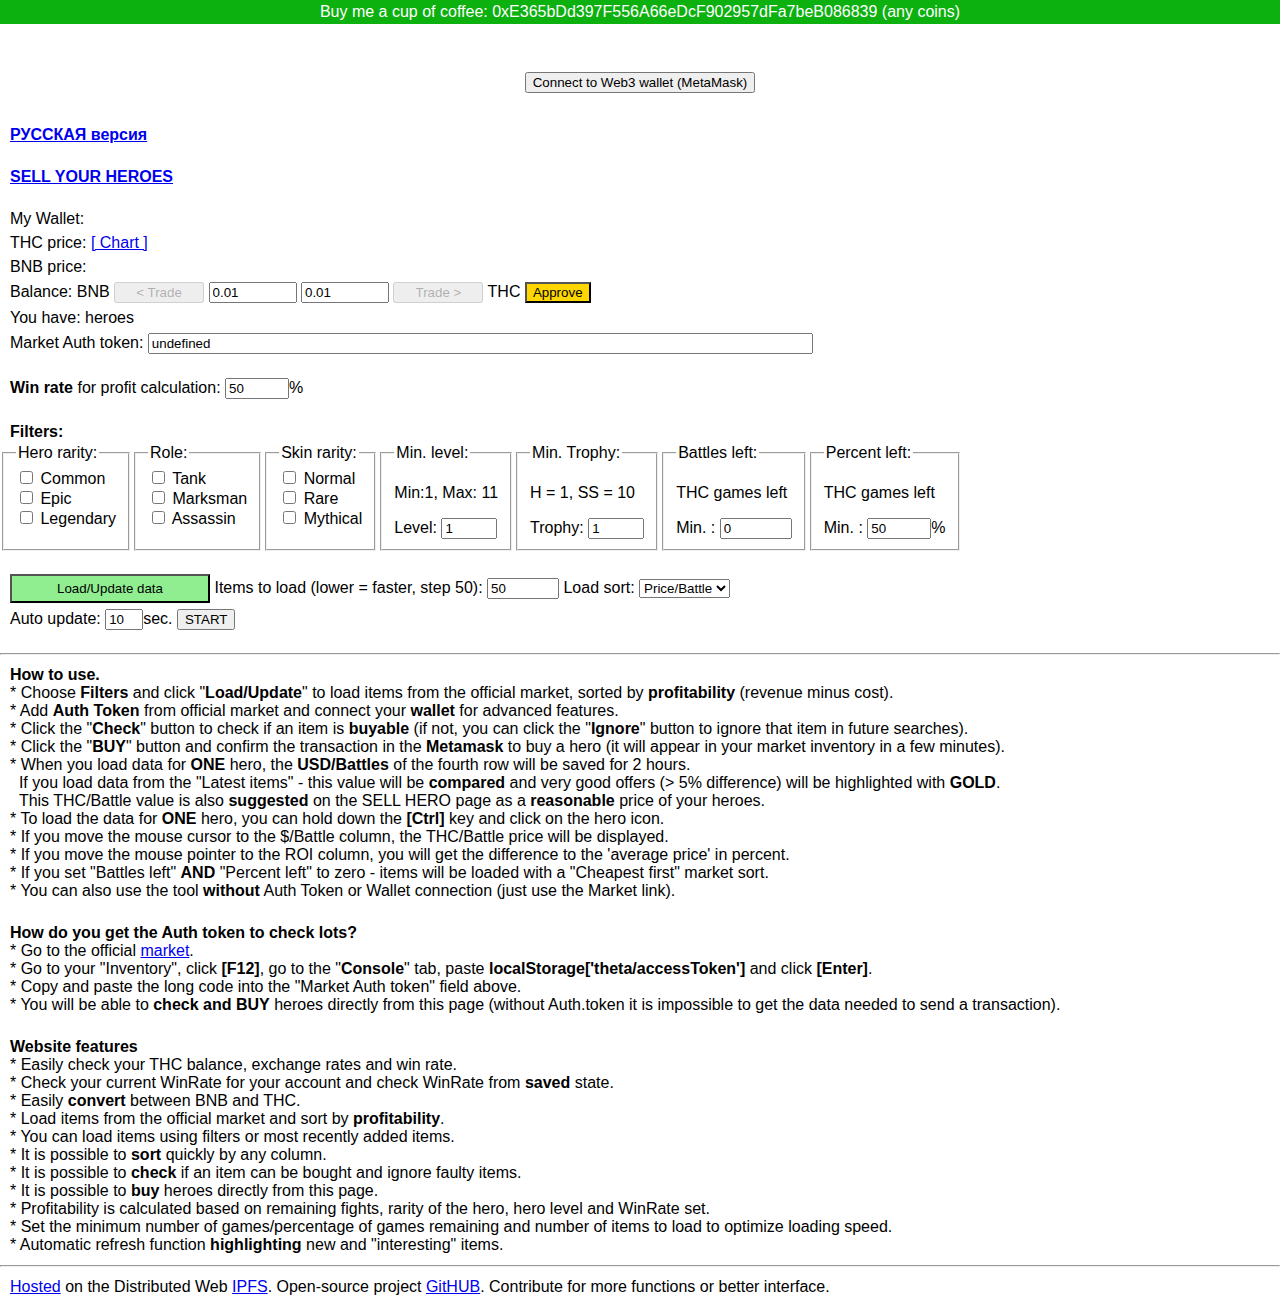
<file: website/index.html>
<!DOCTYPE html>
<html lang="en">
<head>
    <meta charset="UTF-8">
    <TITLE>ThetanMarket.LIVE - easiest way to buy a good hero in the ThetanArena Marketplace</TITLE>
    <link rel="stylesheet" href="styles.css?v=8">
    <link rel="icon" type="image/png" sizes="128x128" href="favicon.png">
    <script src="ethers-5.4.umd.min.js" type="application/javascript"></script>
    <SCRIPT src="main.js?v=11" type="application/javascript"></SCRIPT>
</head>
<body>
<DIV style="text-align: center;background-color: #0cb00f; color: white;">Buy me a cup of coffee: 0xE365bDd397F556A66eDcF902957dFa7beB086839 (any coins)</DIV>
<BR><DIV id="divConnect">
    <button id="webConnect"> Connect to Web3 wallet (MetaMask) </button>
</DIV>
<DIV><A href="ru/index.html"><B>РУССКАЯ версия</B></A></DIV><BR>
<DIV><A href="inventory.html"><B>SELL YOUR HEROES</B></A></DIV><BR>
<DIV>My Wallet: <SPAN id="myAddress"></SPAN></DIV>
<DIV>THC price: <SPAN id="THC"></SPAN> <A href="https://poocoin.app/tokens/0x24802247bd157d771b7effa205237d8e9269ba8a" target="_blank">[ Chart ]</A> </DIV>
<DIV>BNB price: <SPAN id="WBNB"></SPAN></DIV>
<DIV>Balance: <SPAN id="myBNB"></SPAN> BNB <BUTTON  disabled id="TradeBNB">&lt; Trade</BUTTON> <Input type="number" id="BNBAmount" size="5" value="0.01" min="0.01" step="0.01" style="width:80px"> <Input type="number" id="THCAmount" size="5" value="0.01" min="0.01" step="0.01" style="width:80px"> <BUTTON disabled id="TradeTHC">Trade &gt;</BUTTON> <SPAN id="myWBNB"></SPAN> THC <button id="approveTHCTrade" style="background-color: gold">Approve</button></DIV>
<DIV>You have: <SPAN id="HeroesNum"></SPAN> heroes</DIV>
<DIV>Market Auth token: <input type="text" id="Barrier" size="80"></DIV>
<DIV id="accStats" style="display: none;">
Username: <span id="accUsername"></span> | Battles: <span id="accBattles">0</span> | Wins: <span id="accWins">0</span> | WinRate: <span style="font-weight: bold;" id="accWinRate">0</span>% <button id="saveStats">Save stats</button><BR>
    After the last save: Battles: <span id="accBattlesSave">0</span> | Wins: <span id="accWinsSave">0</span> | WinRate: <span style="font-weight: bold;" id="accWinRateSave">0</span>%
</DIV>
<BR><DIV><B>Win rate</B> for profit calculation: <INPUT id="WinRate" value="50" type="number" min="0" max="100" size="3">%</DIV>
<BR><DIV><B>Filters:</B></DIV>
<form id="filtersForm">
<DIV id="FiltersDiv">
    <fieldset><legend>Hero rarity:</legend>
        <label><input type="checkbox" name="FHeroRarity[]" value="0" /> Common</label><BR>
        <label><input type="checkbox" name="FHeroRarity[]" value="1" /> Epic</label><BR>
        <label><input type="checkbox" name="FHeroRarity[]" value="2" /> Legendary</label><BR>
    </fieldset>
    <fieldset><legend>Role:</legend>
        <label><input type="checkbox" name="FRole[]" value="0" /> Tank</label><BR>
        <label><input type="checkbox" name="FRole[]" value="1" /> Marksman</label><BR>
        <label><input type="checkbox" name="FRole[]" value="2" /> Assassin</label><BR>
    </fieldset>
    <fieldset><legend>Skin rarity:</legend>
        <label><input type="checkbox" name="FSkinRarity[]" value="0" /> Normal</label><BR>
        <label><input type="checkbox" name="FSkinRarity[]" value="1" /> Rare</label><BR>
        <label><input type="checkbox" name="FSkinRarity[]" value="2" /> Mythical</label><BR>
    </fieldset>
    <fieldset><legend>Min. level:</legend>
        <P>Min:1, Max: 11</P>
        <label>Level: <input id="fLevelMin" type="number" value="1" min="1" max="11" step="1" size="2"/></label><BR>
    </fieldset>
    <fieldset><legend>Min. Trophy:</legend>
        <P>H = 1, SS = 10</P>
        <label>Trophy: <input id="fTrophyMin" type="number" value="1" min="1" max="10" step="1" size="2"/></label><BR>
    </fieldset>
    <fieldset><LEGEND>Battles left:</LEGEND>
        <P>THC games left</P>
        <label>Min. : <INPUT id="fBattleMin" value="0" type="number" min="0" max="1000" size="3"></label>
    </fieldset>
    <fieldset><LEGEND>Percent left:</LEGEND>
        <P>THC games left</P>
        <label>Min. : <INPUT id="fBatPercentMin" value="50" type="number" min="0" max="100" size="3">%</label>
    </fieldset>
    <DIV id="heroes" class="heroes"></DIV>
</DIV>
</form>
<DIV><BUTTON id="updateButton">Load/Update data</BUTTON>  Items to load (lower = faster, step 50): <INPUT id="Load" value="50" type="number" min="50" max="1000" step="50" size="4">
<LABEL>Load sort: <SELECT id="sortItems">
    <OPTION value="PPB" selected="selected">Price/Battle</OPTION>
    <OPTION value="PriceAsc">Cheapest</OPTION>
    <OPTION value="Latest">Latest</OPTION>
</SELECT></LABEL></DIV>
<DIV id="autoUpdate">Auto update: <input type="number" min="5" max="30" step="1" value="10" id="autoDelay" style="width: 30px">sec. <INPUT type="button" value="START" id="autoStart" data-status="start"> <SPAN id="autoLeft"></SPAN></DIV>
<DIV id="MintStatus"></DIV>
<DIV id="marketData"></DIV>
<HR>
<DIV>
<B>How to use.</B><BR>
    * Choose <B>Filters</B> and click "<B>Load/Update</B>" to load items from the official market, sorted by <B>profitability</B> (revenue minus cost).<BR>
    * Add <B>Auth Token</B> from official market and connect your <B>wallet</B> for advanced features.<BR>
    * Click the "<B>Check</B>" button to check if an item is <B>buyable</B> (if not, you can click the "<B>Ignore</B>" button to ignore that item in future searches).<BR>
    * Click the "<B>BUY</B>" button and confirm the transaction in the <B>Metamask</B> to buy a hero (it will appear in your market inventory in a few minutes).<BR>
    * When you load data for <B>ONE</B> hero, the <B>USD/Battles</B> of the fourth row will be saved for 2 hours.<BR>
    &nbsp;&nbsp;If you load data from the "Latest items" - this value will be <B>compared</B> and very good offers (> 5% difference) will be highlighted with <B>GOLD</B>.<BR>
    &nbsp;&nbsp;This THC/Battle value is also <B>suggested</B> on the SELL HERO page as a <B>reasonable</B> price of your heroes.<BR>
    * To load the data for <B>ONE</B> hero, you can hold down the <B>[Ctrl]</B> key and click on the hero icon.<BR>
    * If you move the mouse cursor to the $/Battle column, the THC/Battle price will be displayed.<BR>
    * If you move the mouse pointer to the ROI column, you will get the difference to the 'average price' in percent.<BR>
    * If you set "Battles left" <B>AND</B> "Percent left" to zero - items will be loaded with a "Cheapest first" market sort.<BR>
    * You can also use the tool <B>without</B> Auth Token or Wallet connection (just use the Market link).<BR>
</DIV><BR>
<DIV>
<B>How do you get the Auth token to check lots?</B><BR>
    * Go to the official <A target="_blank" href="https://marketplace.thetanarena.com/">market</A>.<BR>
    * Go to your "Inventory", click <B>[F12]</B>, go to the "<B>Console</B>" tab, paste <B>localStorage['theta/accessToken']</B> and click <B>[Enter]</B>.<BR>
    * Copy and paste the long code into the "Market Auth token" field above.<BR>
    * You will be able to <B>check and BUY</B> heroes directly from this page (without Auth.token it is impossible to get the data needed to send a transaction).<BR>
</DIV><BR>
<DIV>
<B>Website features</B><BR>
    * Easily check your THC balance, exchange rates and win rate.<BR>
    * Check your current WinRate for your account and check WinRate from <B>saved</B> state.<BR>
    * Easily <B>convert</B> between BNB and THC.<BR>
    * Load items from the official market and sort by <B>profitability</B>.<BR>
    * You can load items using filters or most recently added items.<BR>
    * It is possible to <B>sort</B> quickly by any column.<BR>
    * It is possible to <B>check</B> if an item can be bought and ignore faulty items.<BR>
    * It is possible to <B>buy</B> heroes directly from this page.<BR>
    * Profitability is calculated based on remaining fights, rarity of the hero, hero level and WinRate set.<BR>
    * Set the minimum number of games/percentage of games remaining and number of items to load to optimize loading speed.<BR>
    * Automatic refresh function <B>highlighting</B> new and "interesting" items.<BR>
</DIV>
<HR>
<DIV><A href="https://ipfs.io/ipns/thetanmarket.live">Hosted</A> on the Distributed Web <A href="https://ipfs.io/" target="_blank">IPFS</A>. Open-source project <A href="https://github.com/Niceman35/ThetanMarket" target="_blank">GitHUB</A>. Contribute for more functions or better interface.</DIV>
</body>
</html>
</file>
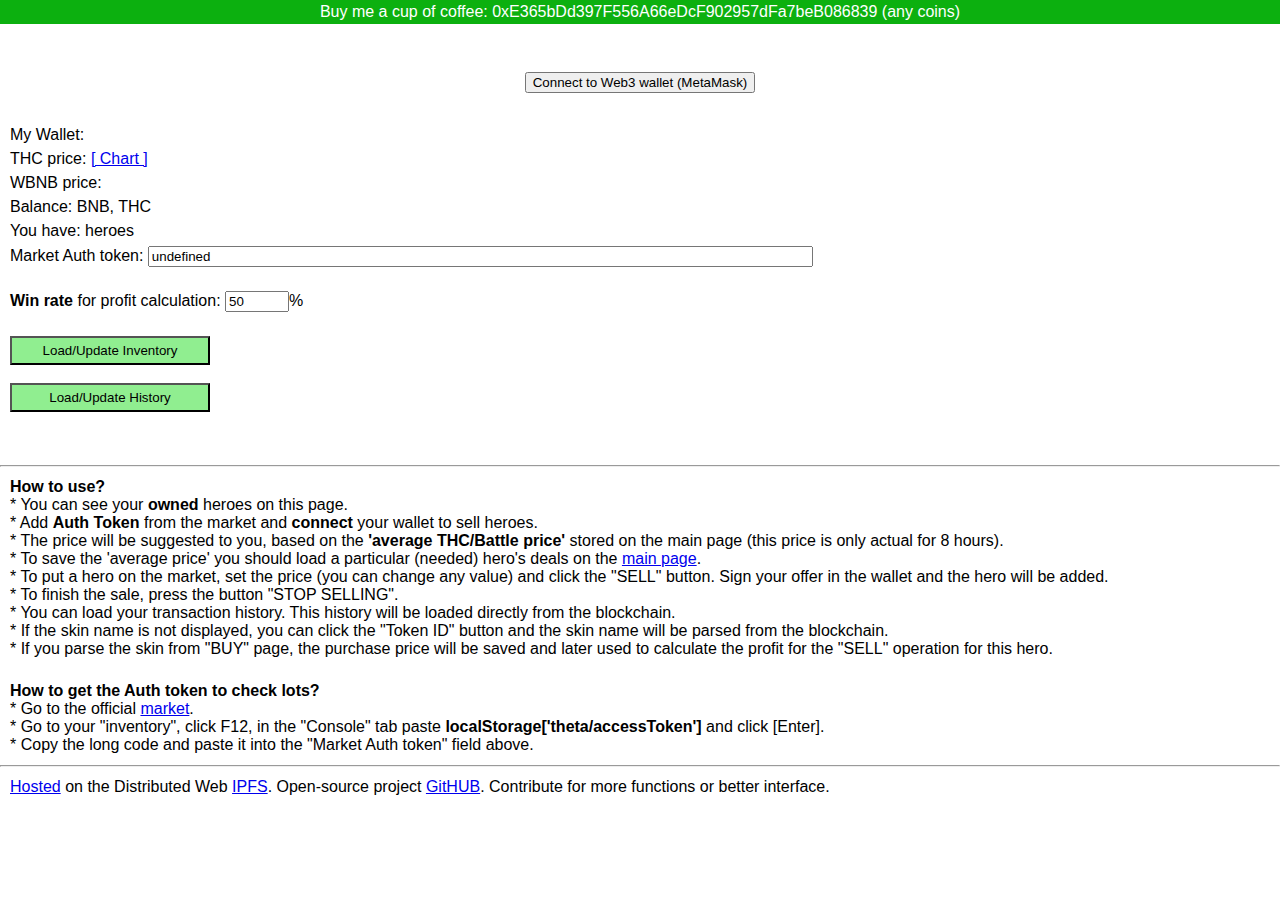
<file: website/inventory.html>
<!DOCTYPE html>
<html lang="en">
<head>
    <meta charset="UTF-8">
    <title>My Inventory</title>
    <link rel="stylesheet" href="styles.css?v=5">
    <link rel="icon" type="image/png" sizes="128x128" href="favicon.png">
    <script src="ethers-5.4.umd.min.js" type="application/javascript"></script>
    <script src="sellhero.js?v=1" type="application/javascript"></script>
    <STYLE>
        #InventoryTable.marketTable tbody td:nth-child(3), #InventoryTable.marketTable tbody td:nth-child(4),
        #InventoryTable.marketTable tbody td:nth-child(5), #InventoryTable.marketTable tbody td:nth-child(6) {
            text-align: right;
        }

        #InventoryTable.marketTable tbody td:nth-child(4)::before,
        #InventoryTable.marketTable tbody td:nth-child(5)::before,
        #InventoryTable.marketTable tbody td:nth-child(11)::before {
            content: "$";
        }
        #InventoryTable.marketTable tbody td:nth-child(3)::after {
            content: " THC";
        }
        #InventoryTable.marketTable tbody tr td:nth-child(6)::after {
            content: "%";
        }
        #InventoryTable td button {
            width: 130px;
        }
        #InventoryTable.marketTable th:nth-child(8), #InventoryTable.marketTable th:nth-child(9),
        #InventoryTable.marketTable th:nth-child(10), #InventoryTable.marketTable th:nth-child(11), #InventoryTable.marketTable th:nth-child(11) {
            pointer-events: none;
        }


        #HistoryTable.marketTable tbody td:nth-child(3),#HistoryTable.marketTable tbody td:nth-child(4), #HistoryTable.marketTable tbody td:nth-child(5) {
            text-align: right;
        }

        #HistoryTable.marketTable tbody td:nth-child(3)::after,
        #HistoryTable.marketTable tbody td:nth-child(4)::after {
            content: " THC";
        }
        #HistoryTable.marketTable tbody td:nth-child(5)::before {
            content: "$";
        }
        #HistoryTable button.parseMetadata {
            width: 150px;
        }
        #HeroesTable.marketTable th:nth-child(6), #HeroesTable.marketTable th:nth-child(7), #HeroesTable.marketTable th:nth-child(8) {
            pointer-events: none;
        }
    </STYLE>
</head>
<body>
<DIV style="text-align: center;background-color: #0cb00f; color: white;">Buy me a cup of coffee: 0xE365bDd397F556A66eDcF902957dFa7beB086839 (any coins)</DIV>
<BR><DIV id="divConnect">
    <button id="webConnect"> Connect to Web3 wallet (MetaMask) </button>
</DIV>
<DIV>My Wallet: <SPAN id="myAddress"></SPAN></DIV>
<DIV>THC price: <SPAN id="THC"></SPAN> <A href="https://poocoin.app/tokens/0x24802247bd157d771b7effa205237d8e9269ba8a" target="_blank">[ Chart ]</A> </DIV>
<DIV>WBNB price: <SPAN id="WBNB"></SPAN></DIV>
<DIV>Balance: <SPAN id="myBNB"></SPAN> BNB,  <SPAN id="myTHC"></SPAN> THC</DIV>
<DIV>You have: <SPAN id="HeroesNum"></SPAN> heroes</DIV>
<DIV>Market Auth token: <input type="text" id="Barrier" size="80"></DIV>
<DIV id="accStats" style="display: none;">
    Username: <span id="accUsername"></span> | Battles: <span id="accBattles"></span> | Wins: <span id="accWins"></span> | WinRate: <span style="font-weight: bold;" id="accWinRate"></span>%
</DIV>
<BR><DIV><B>Win rate</B> for profit calculation: <INPUT id="WinRate" value="50" type="number" min="0" max="100" size="3">%</DIV>
<BR>
<DIV><BUTTON id="updateButton">Load/Update Inventory</BUTTON></DIV>
<DIV id="MintStatus"></DIV>
<DIV id="marketData"></DIV>

<DIV><BUTTON id="historyButton">Load/Update History</BUTTON></DIV>
<DIV id="historyData"></DIV><BR><BR>
<HR>
<DIV><B>How to use?</B><BR>
    * You can see your <B>owned</B> heroes on this page.<BR>
    * Add <B>Auth Token</B> from the market and <B>connect</B> your wallet to sell heroes.<BR>
    * The price will be suggested to you, based on the <B>'average THC/Battle price'</B> stored on the main page (this price is only actual for 8 hours).<BR>
    * To save the 'average price' you should load a particular (needed) hero's deals on the <A href="index.html">main page</A>.<BR>
    * To put a hero on the market, set the price (you can change any value) and click the "SELL" button. Sign your offer in the wallet and the hero will be added.<BR>
    * To finish the sale, press the button "STOP SELLING".<BR>
    * You can load your transaction history. This history will be loaded directly from the blockchain.<BR>
    * If the skin name is not displayed, you can click the "Token ID" button and the skin name will be parsed from the blockchain.<BR>
    * If you parse the skin from "BUY" page, the purchase price will be saved and later used to calculate the profit for the "SELL" operation for this hero.<BR>
<BR>
</DIV>
<DIV><B>How to get the Auth token to check lots?</B><BR>
    * Go to the official <A target="_blank" href="https://marketplace.thetanarena.com/">market</A>.<BR>
    * Go to your "inventory", click F12, in the "Console" tab paste <B>localStorage['theta/accessToken']</B> and click [Enter].<BR>
    * Copy the long code and paste it into the "Market Auth token" field above.<BR>
</DIV>
<HR>
<DIV>
    <A href="https://ipfs.io/ipns/thetanmarket.live">Hosted</A> on the Distributed Web <A href="https://ipfs.io/" target="_blank">IPFS</A>. Open-source project <A href="https://github.com/Niceman35/ThetanMarket" target="_blank">GitHUB</A>. Contribute for more functions or better interface.
</DIV>
</body>
</html>
</file>
<file: website/styles.css>
body {
    font-family: 'Arial',serif;
    padding: 0;
    margin: 0;
}
body > div {
    padding: 3px 10px;
}
.heroes {
    width: 100%;
    display: flex;
    flex-wrap: wrap;
    margin: 10px 0;
}
.heroes div {
    cursor: pointer;
    width: 50px;
    height: 50px;
    border: solid 1px black;
    margin: 5px;
    padding: 0;
    background-size: contain;
    line-height: 25px;
    text-align: center;
}
#FiltersDiv {
    display: flex;
    flex-wrap: wrap;
    max-width: 1100px;
}
#TradeBNB, #TradeTHC {
    width: 90px;
}
td button {
    width: 70px;
}
.heroes div.selected {
    outline: 4px solid forestgreen;
}
#updateButton, #historyButton {
    padding: 5px;
    width: 200px;
    background-color: lightgreen;
}
#myWBNB, #myTHC, #HeroesNum {
    font-weight: bold;
}
#LoadLatest {
    margin-left: 13px;
}
#divConnect {
    padding: 30px;
    text-align: center;
}
.marketTable {
    border-collapse: collapse;
    margin: 10px 0;
    font-size: 0.9em;
    font-family: sans-serif;
    min-width: 400px;
    box-shadow: 0 0 20px rgba(0, 0, 0, 0.15);
}
.marketTable thead th {
    background-color: #4c4c4c;
    color: #ffffff;
    text-align: left;
    cursor: pointer;
}
.marketTable th,
.marketTable td {
    padding: 10px 12px;
}
.marketTable tbody tr {
    border-bottom: 1px solid #dddddd;
}

.marketTable tbody tr:nth-of-type(even) {
    background-color: #f3f3f3;
}
.marketTable th:first-child {
    border-top-left-radius: 4px;
    min-width: 220px;
}
.marketTable th:last-child {
    border-top-right-radius: 4px;
}
.marketTable th:hover {
    color: #ddd;
}
.marketTable th:hover::after {
    color: inherit;
    font-size: 1.2em;
    content: ' \025B8';
}
.marketTable th::after {
    font-size: 1.2em;
    color: transparent;
    content: ' \025B8';
}
.marketTable th.dir-d {
    color: #ddd;
}
.marketTable th.dir-d::after {
    color: inherit;
    content: ' \025BE';
}
.marketTable th.dir-u {
    color: #ddd;
}
.marketTable th.dir-u::after {
    color: inherit;
    content: ' \025B4';
}
#HeroesTable.marketTable tbody td:nth-child(3), #HeroesTable.marketTable tbody td:nth-child(4), #HeroesTable.marketTable tbody td:nth-child(5),
#HeroesTable.marketTable tbody td:nth-child(6), #HeroesTable.marketTable tbody td:nth-child(7) {
    text-align: right;
}
#HeroesTable.marketTable tbody td:nth-child(4)::before, #HeroesTable.marketTable tbody td:nth-child(5)::before, #HeroesTable.marketTable tbody td:nth-child(6)::before {
    content: "$";
}
#HeroesTable.marketTable tbody td:nth-child(7)::after {
    content: "%";
}
#HeroesTable.marketTable th:nth-child(8), #HeroesTable.marketTable th:nth-child(9) {
    pointer-events: none;
}
.marketTable tbody tr:last-of-type {
    border-bottom: 2px solid #009879;
}
.marketTable span.Common {
    color: #466BF7;
}
.marketTable span.Epic {
    color: #9954DC;
}
.marketTable span.Legendary {
    color: #FF8700;
}
.marketTable span.Normal {
    color: #00C5E2;
}
.marketTable span.Rare {
    color: #0CBF6B;
}
.marketTable span.Mythical {
    color: #F54AB0;
}
</file>
